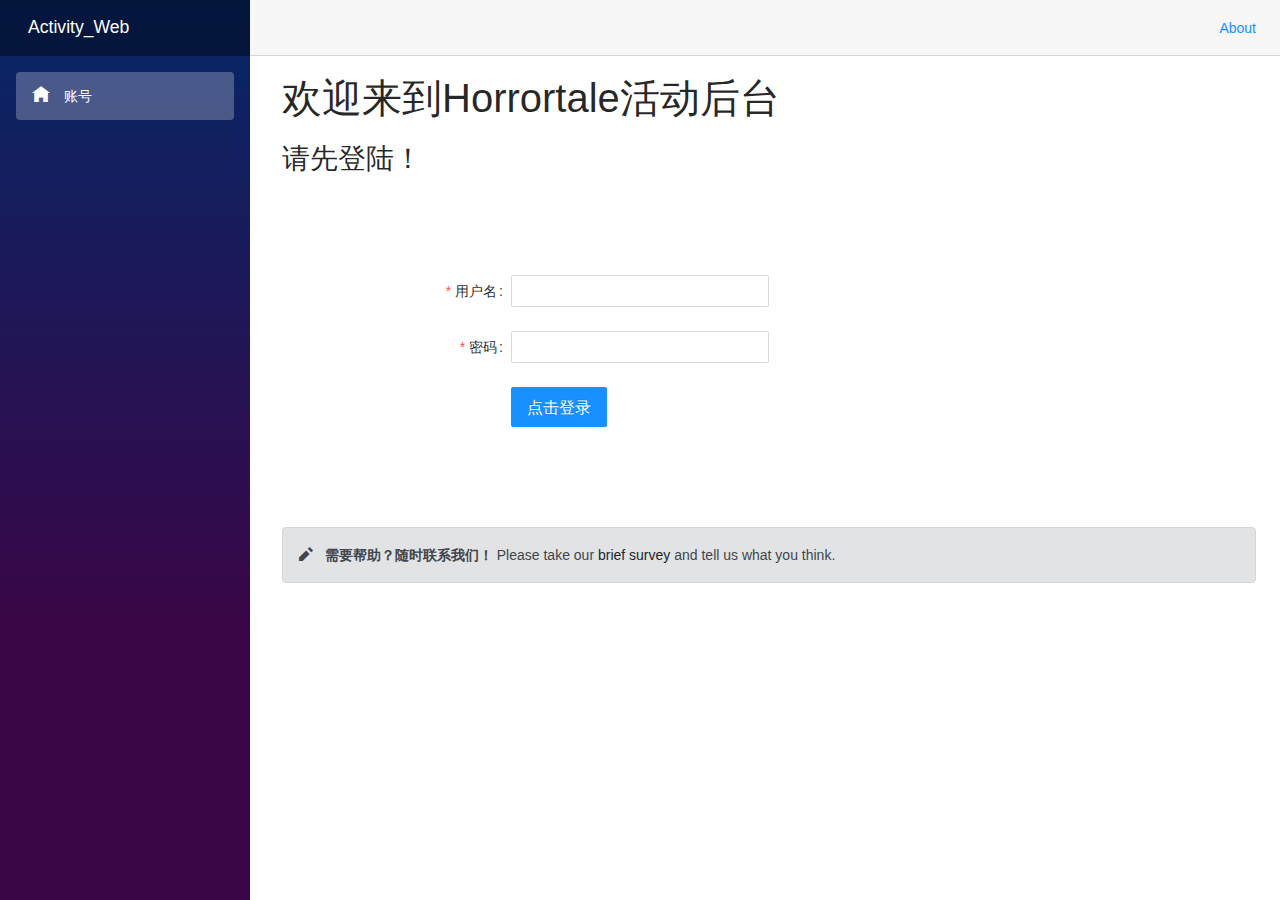
<file: index.html>
<!DOCTYPE html>
<html lang="en">

<head>
    <meta charset="utf-8" />
    <meta name="viewport" content="width=device-width, initial-scale=1.0, maximum-scale=1.0, user-scalable=no" />
    <title>Activity_Web</title>
    <base href="/" />
    <link href="css/bootstrap/bootstrap.min.css" rel="stylesheet" />
    <link href="css/app.css" rel="stylesheet" />
    <link href="Activity_Web.styles.css" rel="stylesheet" />
    <link href="_content/AntDesign/css/ant-design-blazor.css" rel="stylesheet">
</head>

<body>
    <div id="app">Loading...</div>

    <div id="blazor-error-ui">
        An unhandled error has occurred.
        <a href="" class="reload">Reload</a>
        <a class="dismiss">🗙</a>
    </div>
    <script src="_framework/blazor.webassembly.js"></script>
    <script src="_content/AntDesign/js/ant-design-blazor.js"></script>
</body>

</html>
</file>
<file: Activity_Web.styles.css>
/* /Shared/MainLayout.razor.rz.scp.css */
.page[b-mkp0n6e3rf] {
    position: relative;
    display: flex;
    flex-direction: column;
}

main[b-mkp0n6e3rf] {
    flex: 1;
}

.sidebar[b-mkp0n6e3rf] {
    background-image: linear-gradient(180deg, rgb(5, 39, 103) 0%, #3a0647 70%);
}

.top-row[b-mkp0n6e3rf] {
    background-color: #f7f7f7;
    border-bottom: 1px solid #d6d5d5;
    justify-content: flex-end;
    height: 3.5rem;
    display: flex;
    align-items: center;
}

    .top-row[b-mkp0n6e3rf]  a, .top-row[b-mkp0n6e3rf]  .btn-link {
        white-space: nowrap;
        margin-left: 1.5rem;
        text-decoration: none;
    }

    .top-row[b-mkp0n6e3rf]  a:hover, .top-row[b-mkp0n6e3rf]  .btn-link:hover {
        text-decoration: underline;
    }

    .top-row[b-mkp0n6e3rf]  a:first-child {
        overflow: hidden;
        text-overflow: ellipsis;
    }

@media (max-width: 640.98px) {
    .top-row:not(.auth)[b-mkp0n6e3rf] {
        display: none;
    }

    .top-row.auth[b-mkp0n6e3rf] {
        justify-content: space-between;
    }

    .top-row[b-mkp0n6e3rf]  a, .top-row[b-mkp0n6e3rf]  .btn-link {
        margin-left: 0;
    }
}

@media (min-width: 641px) {
    .page[b-mkp0n6e3rf] {
        flex-direction: row;
    }

    .sidebar[b-mkp0n6e3rf] {
        width: 250px;
        height: 100vh;
        position: sticky;
        top: 0;
    }

    .top-row[b-mkp0n6e3rf] {
        position: sticky;
        top: 0;
        z-index: 1;
    }

    .top-row.auth[b-mkp0n6e3rf]  a:first-child {
        flex: 1;
        text-align: right;
        width: 0;
    }

    .top-row[b-mkp0n6e3rf], article[b-mkp0n6e3rf] {
        padding-left: 2rem !important;
        padding-right: 1.5rem !important;
    }
}
/* /Shared/NavMenu.razor.rz.scp.css */
.navbar-toggler[b-zvhxefexna] {
    background-color: rgba(255, 255, 255, 0.1);
}

.top-row[b-zvhxefexna] {
    height: 3.5rem;
    background-color: rgba(0,0,0,0.4);
}

.navbar-brand[b-zvhxefexna] {
    font-size: 1.1rem;
}

.oi[b-zvhxefexna] {
    width: 2rem;
    font-size: 1.1rem;
    vertical-align: text-top;
    top: -2px;
}

.nav-item[b-zvhxefexna] {
    font-size: 0.9rem;
    padding-bottom: 0.5rem;
}

    .nav-item:first-of-type[b-zvhxefexna] {
        padding-top: 1rem;
    }

    .nav-item:last-of-type[b-zvhxefexna] {
        padding-bottom: 1rem;
    }

    .nav-item[b-zvhxefexna]  a {
        color: #d7d7d7;
        border-radius: 4px;
        height: 3rem;
        display: flex;
        align-items: center;
        line-height: 3rem;
    }

.nav-item[b-zvhxefexna]  a.active {
    background-color: rgba(255,255,255,0.25);
    color: white;
}

.nav-item[b-zvhxefexna]  a:hover {
    background-color: rgba(255,255,255,0.1);
    color: white;
}

@media (min-width: 641px) {
    .navbar-toggler[b-zvhxefexna] {
        display: none;
    }

    .collapse[b-zvhxefexna] {
        /* Never collapse the sidebar for wide screens */
        display: block;
    }
}
</file>
<file: css/app.css>
﻿@import url('open-iconic/font/css/open-iconic-bootstrap.min.css');

html, body {
    font-family: 'Helvetica Neue', Helvetica, Arial, sans-serif;
}

h1:focus {
    outline: none;
}

a, .btn-link {
    color: #0071c1;
}

.btn-primary {
    color: #fff;
    background-color: #1b6ec2;
    border-color: #1861ac;
}

.content {
    padding-top: 1.1rem;
}

.valid.modified:not([type=checkbox]) {
    outline: 1px solid #26b050;
}

.invalid {
    outline: 1px solid red;
}

.validation-message {
    color: red;
}

#blazor-error-ui {
    background: lightyellow;
    bottom: 0;
    box-shadow: 0 -1px 2px rgba(0, 0, 0, 0.2);
    display: none;
    left: 0;
    padding: 0.6rem 1.25rem 0.7rem 1.25rem;
    position: fixed;
    width: 100%;
    z-index: 1000;
}

    #blazor-error-ui .dismiss {
        cursor: pointer;
        position: absolute;
        right: 0.75rem;
        top: 0.5rem;
    }

.blazor-error-boundary {
    background: url([data-uri]) no-repeat 1rem/1.8rem, #b32121;
    padding: 1rem 1rem 1rem 3.7rem;
    color: white;
}

    .blazor-error-boundary::after {
        content: "An error has occurred."
    }
</file>
